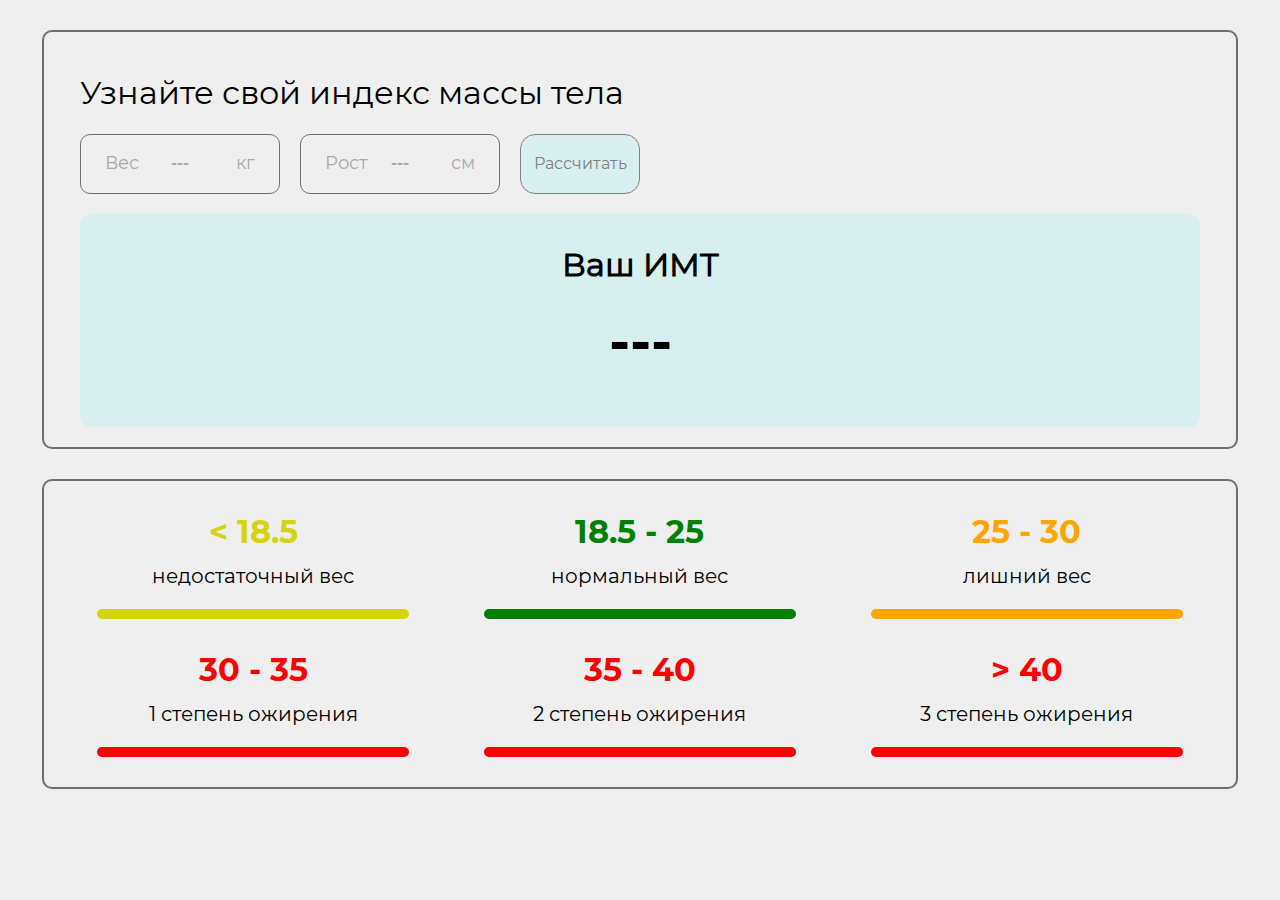
<file: index.html>
<!DOCTYPE html><html lang="ru"><head><meta charset="UTF-8"><meta name="viewport" content="width=device-width,initial-scale=1"><link rel="shortcut icon" href="favicon.ico" type="image/x-icon"><meta http-equiv="X-UA-Compatible" content="ie=edge"><meta name="msapplication-TileColor" content="#000000"><meta name="theme-color" content="#ffffff"><!-- ! Название сайта --><title>Body Mass Index — приложение рассчитывающее твой индекс массы тела</title><!-- ! Подключаю favicons --><link rel="apple-touch-icon" sizes="180x180" href="favicon/apple-touch-icon.png"><link rel="icon" type="image/png" sizes="32x32" href="favicon/favicon-32x32.png"><link rel="icon" type="image/png" sizes="16x16" href="favicon/favicon-16x16.png"><link rel="manifest" href="favicon/site.webmanifest"><link rel="mask-icon" href="favicon/safari-pinned-tab.svg" color="#000000"><!-- ! Предзагрузка шрифтов --><link rel="preload" href="fonts/Montserrat-Bold.woff2" as="font" type="font/woff2" crossorigin><link rel="preload" href="fonts/Montserrat-Regular.woff2" as="font" type="font/woff2" crossorigin><!-- ! Подключение стилей и шрифтов --><link rel="stylesheet" href="css/vendor.css"><link rel="stylesheet" href="css/index.css"><script src="js/main.js" type="module"></script></head><body></body></html>
</file>
<file: css/index.css>
@font-face {
  font-family: "Montserrat-Bold";
  src: url("../fonts/Montserrat-Bold.woff2") format("woff2"), url("../Montserrat-Bold.woff");
  font-weight: 400;
  font-display: swap;
  font-style: normal;
}
@font-face {
  font-family: "Montserrat-Regular";
  src: url("../fonts/Montserrat-Regular.woff2") format("woff2"), url("../Montserrat-Regular.woff");
  font-weight: 400;
  font-display: swap;
  font-style: normal;
}
html {
  -webkit-box-sizing: border-box;
  box-sizing: border-box;
  scroll-behavior: smooth;
}

*,
*::before,
*::after {
  -webkit-box-sizing: inherit;
  box-sizing: inherit;
}

body {
  font-family: var(--Regular);
  font-weight: 400;
  font-size: 16px;
  line-height: 1.3;
  background-color: var(--main-bg);
  color: var(--main-color);
}

h1,
h2,
h3,
p {
  margin: 0;
  padding: 0;
}

ul {
  margin: 0;
  padding: 0;
  list-style: none;
}

a {
  color: inherit;
  outline: none;
  text-decoration: none;
  cursor: pointer;
}

button {
  margin: 0;
  padding: 0;
  background-color: transparent;
  color: inherit;
  border: 2px solid transparent;
  outline: none;
  cursor: pointer;
}

img,
svg {
  max-width: 100%;
  height: auto;
}

svg {
  height: 100%;
}

fieldset {
  padding: 0;
  margin: 0;
  border: 0;
}

input {
  color: inherit;
  background-color: transparent;
  border: 2px solid transparent;
  outline: none;
  -webkit-appearance: none;
  -moz-appearance: none;
  appearance: none;
}
input::-webkit-search-decoration, input::-webkit-search-cancel-button, input::-webkit-search-results-button, input::-webkit-search-results-decoration, input::-webkit-inner-spin-button {
  display: none;
}

table {
  border-spacing: 0px;
  border-collapse: collapse;
}

tr,
th,
td {
  margin: 0;
  padding: 0;
}

.lazyload,
.lazyloading {
  opacity: 0;
}

.lazyloaded {
  opacity: 1;
  -webkit-transition: opacity 300ms;
  transition: opacity 300ms;
}

.visually-hidden {
  position: absolute;
  overflow: hidden;
  margin: -1px;
  border: 0;
  padding: 0;
  width: 1px;
  height: 1px;
  clip: rect(0 0 0 0);
}

.container {
  --containerWidth: 1124px;
  --containerOffset: 36px;
  max-width: calc(var(--containerWidth) + var(--containerOffset) * 2);
  padding: 0 var(--containerOffset);
  margin: 0 auto;
}

.yellow {
  color: var(--yellow-color);
}

.green {
  color: var(--green-color);
}

.orange {
  color: var(--orange-color);
}

.red {
  color: var(--red-color);
}

@media (max-width: 1200px) {
  .container {
    --containerOffset: 25px;
  }
}
@media (max-width: 1000px) {
  .container {
    --containerOffset: 30px;
  }
}
@media (max-width: 730px) {
  .container {
    --containerOffset: 10px;
  }
}
@media (max-width: 580px) {
  .container {
    --containerOffset: 5px;
  }
}
:root {
  --Regular: "Montserrat-Regular", sans-serif;
  --Bold: "Montserrat-Bold", sans-serif;
  --main-bg: #efefef;
  --main-color: #000;
  --main-border: #6e6e6e;
  --input-hov-bg: #dfdfdf;
  --input-foc-bg: rgba(180, 198, 203, 0.3);
  --input-foc-bor: rgb(86 164 164);
  --btn-hov-bg: rgb(86 164 164);
  --btn-hov-bc: rgb(0 0 0);
  --inp-span-col: rgb(169, 169, 169);
  --btn-bg: rgb(216 239 239);
  --btn-bc: rgb(128 128 128);
  --result-bg: rgb(216 239 239);
  --yellow-color: rgb(213, 213, 15);
  --green-color: green;
  --orange-color: orange;
  --red-color: red;
}

.entry {
  padding: 30px 30px 15px;
}
.entry__container {
  border: 2px solid var(--main-border);
  border-radius: 10px;
}
.entry__fieldset {
  margin: 40px 0 20px;
}
.entry__legend {
  font-family: var(--Regular);
  font-weight: 400;
  font-size: 32px;
  margin-bottom: 20px;
}
.entry__label {
  position: relative;
  margin-right: 20px;
}
.entry__input {
  width: 200px;
  height: 60px;
  padding: 10px 70px;
  border: 1px solid var(--main-border);
  border-radius: 10px;
  text-align: center;
  -webkit-transition: background-color 0.3s ease-in-out, border-color 0.3s ease-in-out;
  transition: background-color 0.3s ease-in-out, border-color 0.3s ease-in-out;
}
.entry__input::-webkit-input-placeholder {
  font-family: var(--Bold);
  font-weight: 700;
  color: var(--inp-span-col);
  opacity: 1;
  -webkit-transition: opacity 0.3s ease-in-out;
  transition: opacity 0.3s ease-in-out;
}
.entry__input::-moz-placeholder {
  font-family: var(--Bold);
  font-weight: 700;
  color: var(--inp-span-col);
  opacity: 1;
  -moz-transition: opacity 0.3s ease-in-out;
  transition: opacity 0.3s ease-in-out;
}
.entry__input:-ms-input-placeholder {
  font-family: var(--Bold);
  font-weight: 700;
  color: var(--inp-span-col);
  opacity: 1;
  -ms-transition: opacity 0.3s ease-in-out;
  transition: opacity 0.3s ease-in-out;
}
.entry__input::-ms-input-placeholder {
  font-family: var(--Bold);
  font-weight: 700;
  color: var(--inp-span-col);
  opacity: 1;
  -ms-transition: opacity 0.3s ease-in-out;
  transition: opacity 0.3s ease-in-out;
}
.entry__input::placeholder {
  font-family: var(--Bold);
  font-weight: 700;
  color: var(--inp-span-col);
  opacity: 1;
  -webkit-transition: opacity 0.3s ease-in-out;
  transition: opacity 0.3s ease-in-out;
}
@media (any-hover: hover) {
  .entry__input:hover {
    background-color: var(--input-hov-bg);
  }
}
.entry__input:focus {
  background-color: var(--input-foc-bg);
  border-color: var(--input-foc-bor);
}
.entry__input:focus::-webkit-input-placeholder {
  opacity: 0;
}
.entry__input:focus::-moz-placeholder {
  opacity: 0;
}
.entry__input:focus:-ms-input-placeholder {
  opacity: 0;
}
.entry__input:focus::-ms-input-placeholder {
  opacity: 0;
}
.entry__input:focus::placeholder {
  opacity: 0;
}
.entry__span {
  position: absolute;
  top: 50%;
  -webkit-transform: translateY(-50%);
  -ms-transform: translateY(-50%);
  transform: translateY(-50%);
  font-size: 18px;
  line-height: 1.3;
  color: var(--inp-span-col);
}
.entry__span_text {
  left: 25px;
}
.entry__span_unit {
  right: 25px;
}
.entry__valid-box {
  position: absolute;
  left: 10px;
  top: 20px;
  color: #f00;
  font-size: 12px;
}
.entry__btn {
  width: 120px;
  height: 60px;
  background-color: var(--btn-bg);
  color: var(--btn-bc);
  border: 1px solid var(--btn-bc);
  border-radius: 15px;
  -webkit-transition-property: background-color, border, color, -webkit-transform;
  transition-property: background-color, border, color, -webkit-transform;
  transition-property: background-color, border, color, transform;
  transition-property: background-color, border, color, transform, -webkit-transform;
  -webkit-transition-duration: 0.3s;
  transition-duration: 0.3s;
  -webkit-transition-timing-function: ease-in-out;
  transition-timing-function: ease-in-out;
}
@media (any-hover: hover) {
  .entry__btn:hover {
    background-color: var(--btn-hov-bg);
    color: var(--btn-hov-bc);
    border: 2px solid var(--btn-hov-bc);
  }
}
.entry__btn:active {
  -webkit-transform: scale(0.8);
  -ms-transform: scale(0.8);
  transform: scale(0.8);
}
.entry__calculation {
  display: -webkit-box;
  display: -ms-flexbox;
  display: flex;
  -webkit-box-orient: vertical;
  -webkit-box-direction: normal;
  -ms-flex-direction: column;
  flex-direction: column;
  -webkit-box-align: center;
  -ms-flex-align: center;
  align-items: center;
  width: 100%;
  padding: 30px 40px;
  margin-bottom: 20px;
  background-color: var(--result-bg);
  border-radius: 10px;
}
.entry-calculation__title {
  font-family: var(--Regular);
  font-size: 32px;
  margin-bottom: 20px;
}
.entry-calculation__number {
  font-family: var(--Bold);
  font-size: 55px;
  margin-bottom: 20px;
}
.entry-calculation__result {
  font-family: var(--Regular);
  font-size: 24px;
}

@media (max-width: 1000px) {
  .entry {
    padding: 20px 20px 10px;
  }
}
@media (max-width: 730px) {
  .entry {
    padding: 10px 10px 5px;
  }
  .entry__container {
    display: -webkit-box;
    display: -ms-flexbox;
    display: flex;
    -webkit-box-orient: vertical;
    -webkit-box-direction: normal;
    -ms-flex-direction: column;
    flex-direction: column;
  }
  .entry__fieldset {
    display: -webkit-box;
    display: -ms-flexbox;
    display: flex;
    -webkit-box-orient: vertical;
    -webkit-box-direction: normal;
    -ms-flex-direction: column;
    flex-direction: column;
    -webkit-box-align: center;
    -ms-flex-align: center;
    align-items: center;
    margin: 0;
    margin-bottom: 10px;
  }
  .entry__legend {
    font-size: 24px;
    text-align: center;
    margin-bottom: 10px;
  }
  .entry__label {
    margin-right: 0;
    margin-bottom: 10px;
  }
  .entry__valid-box {
    top: 40px;
    left: 25px;
  }
  .entry__calculation {
    margin: 20px 0 10px;
    -webkit-box-ordinal-group: 0;
    -ms-flex-order: -1;
    order: -1;
  }
  .entry-calculation__title {
    font-size: 28px;
    margin-bottom: 20px;
  }
  .entry-calculation__number {
    font-size: 48px;
    margin-bottom: 20px;
  }
  .entry-calculation__result {
    font-size: 22px;
  }
}
@media (max-width: 580px) {
  .entry__legend {
    font-size: 22px;
  }
  .entry__calculation {
    margin: 10px 0 10px;
  }
  .entry-calculation__title {
    font-size: 24px;
    margin-bottom: 15px;
  }
  .entry-calculation__number {
    font-size: 32px;
    margin-bottom: 10px;
  }
  .entry-calculation__result {
    font-size: 18px;
  }
}
.result {
  padding: 15px 30px 30px;
}
.result__container {
  border: 2px solid var(--main-border);
  border-radius: 10px;
}
.result__list {
  display: -ms-grid;
  display: grid;
  -ms-grid-columns: (1fr)[3];
  grid-template-columns: repeat(3, 1fr);
  grid-gap: 0 40px;
}
.result__item {
  text-align: center;
  margin-top: 30px;
}
.result__item::after {
  display: block;
  content: "";
  width: 90%;
  height: 10px;
  border-radius: 10px;
  margin: 0 auto;
}
.result__item:nth-child(4), .result__item:nth-child(5), .result__item:nth-child(6) {
  margin-bottom: 30px;
}
.result__item.yellow::after {
  background-color: var(--yellow-color);
}
.result__item.green::after {
  background-color: var(--green-color);
}
.result__item.orange::after {
  background-color: var(--orange-color);
}
.result__item.red::after {
  background-color: var(--red-color);
}
.result__number {
  font-family: var(--Bold);
  font-size: 32px;
  margin-bottom: 10px;
}
.result__text {
  font-family: var(--Regular);
  font-size: 20px;
  margin-bottom: 20px;
  color: var(--main-color);
}

@media (max-width: 1000px) {
  .result {
    padding: 10px 20px 20px;
  }
  .result__list {
    grid-gap: 0 20px;
  }
  .result__number {
    font-size: 24px;
  }
  .result__text {
    font-size: 16px;
    margin-bottom: 10px;
  }
}
@media (max-width: 730px) {
  .result {
    padding: 5px 10px 10px;
  }
  .result__list {
    grid-gap: 0 20px;
  }
  .result__number {
    font-size: 22px;
  }
  .result__text {
    font-size: 14px;
    margin-bottom: 10px;
  }
}
@media (max-width: 580px) {
  .result__list {
    -ms-grid-columns: (1fr)[2];
    grid-template-columns: repeat(2, 1fr);
    grid-gap: 10px;
  }
  .result__number {
    font-size: 18px;
  }
  .result__text {
    font-size: 12px;
    margin-bottom: 10px;
  }
}
/*# sourceMappingURL=index.css.map */
</file>
